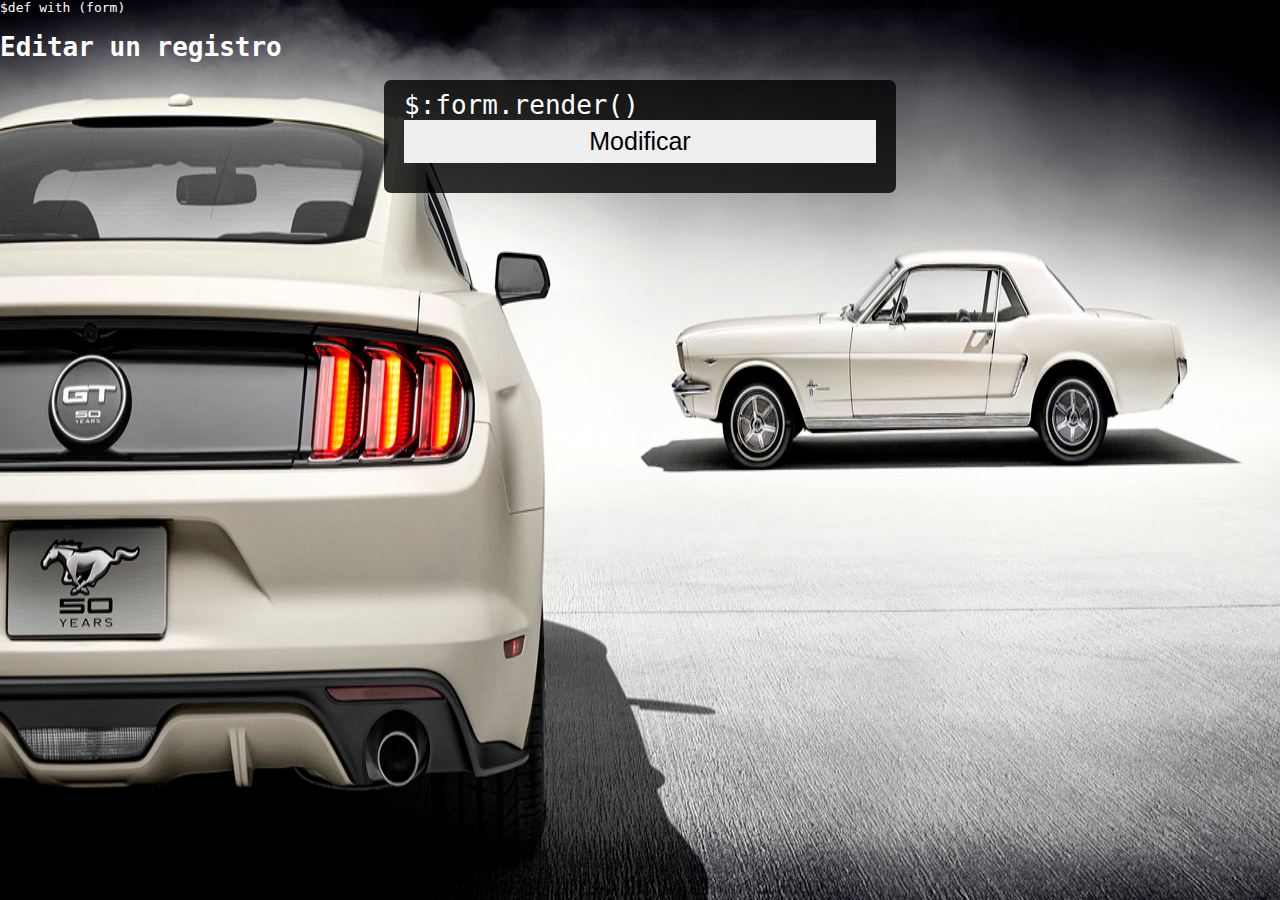
<file: templates/editar.html>
$def with (form)
<html>
    <head>
        
        <link href="../static/css/editar.css" media="screen" rel="stylesheet" type="text/css">
    </head>
    <body>
<h1>Editar un registro</h1>
<form action="" method="post">
$:form.render()
<input type="submit" value="Modificar" />
</form>
    </body>
</html>
</file>
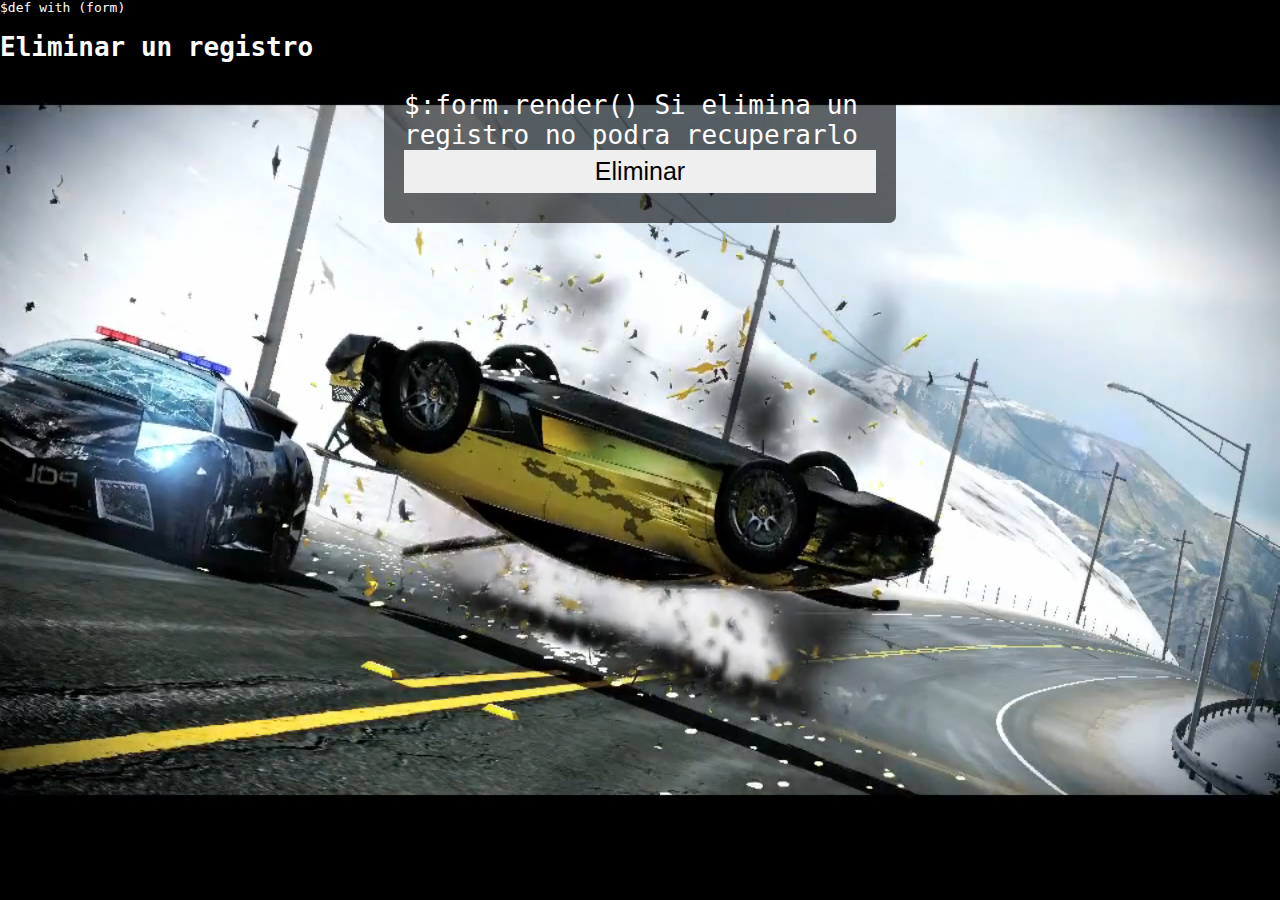
<file: templates/eliminar.html>
$def with (form)
<html>
    <head>
        
        <link href="../static/css/eliminar.css" media="screen" rel="stylesheet" type="text/css">
    </head>
    <body>
<h1>Eliminar un registro</h1>

<form action="" method="post">
$:form.render()
<label> Si elimina un registro no podra recuperarlo</label>

<input type="submit" value="Eliminar" />
</form>
    </body>
</html>
</file>
<file: static/css/editar.css>
body{
background-image: url(Images/editar.jpg);
background-size: 100vw 100vh;
background-attachment: fixed;
margin:0;
font-family: monospace;
color: white;
}
.tr{
    color: black;
    padding: 20px;
    border-radius: 7px;
    text-align: center;
    font-size: 25px;
    
}
.tr2{
    color: black;
    padding: 20px;
    border-radius: 7px;
    text-align: center;
    font-style: oblique;
    font-size: 25px;
}
.tr1{
    color: white;
    padding: 20px;
    border-radius: 7px;
    text-align: center;
    font-size: 25px;
}
form{
    width: 250 px;
    margin: auto;
    background: rgba(0,0,0,0.8);
    padding: 10px 20px;
    box-sizing: border-box;
    margin-top: 4px;
    margin-left: 30%;
    margin-right: 30%;
    border-radius: 7px;
    font-size: 200%;
}
.tabla{
    width: 250 px;
    margin: auto;
    background: rgba(0,0,0,0.9);
    padding: 10px 20px;
    box-sizing: border-box;
    margin-top: 50px;
    margin-left: 25%;
    margin-right: 25%;
    border-radius: 7px;
    font-size: 200%;
}
h2{
    color: #fff;
    text-align: center;
    margin: 0;
    font-size: 40px;
    margin-bottom: 20px;
}
input [type=Textbox]{
    font-size:130%;
}

input {
    width: 100%;
    margin-bottom: 20px;
    padding: 7px;
    box-sizing: border-box;
    font-size: 25px;
    border: none;
} 
#size {
    font-size: 200%;
    
} 
#botonVer{
    color: #fff;
    padding: 20px;
    background: rgba(0,0,0,0.4);
    box-sizing: border-box;
    border-radius: 7px;
    text-align: center;
    
}


#boton{
    color: #fff;
    padding: 20px;
    
    background: rgba(255,255,255,0.4);
    box-sizing: border-box;
    border-radius: 7px;
    text-align: center;
    
}
#boton:hover{
    cursor: pointer;
}

@media (max-width0){
    form{
        width: 100%;
    }
}
</file>
<file: static/css/eliminar.css>
body{
background-image: url(Images/eliminar.jpg);
background-size: 100vw 100vh;
background-attachment: fixed;
margin:0;
font-family: monospace;
color: white;
}
.tr{
    color: black;
    padding: 20px;
    border-radius: 7px;
    text-align: center;
    font-size: 25px;
    
}
.tr2{
    color: black;
    padding: 20px;
    border-radius: 7px;
    text-align: center;
    font-style: oblique;
    font-size: 25px;
}
.tr1{
    color: white;
    padding: 20px;
    border-radius: 7px;
    text-align: center;
    font-size: 25px;
}
form{
    width: 250 px;
    margin: auto;
    background: rgba(0,0,0,0.6);
    padding: 10px 20px;
    box-sizing: border-box;
    margin-top: 4px;
    margin-left: 30%;
    margin-right: 30%;
    border-radius: 7px;
    font-size: 200%;
}
.tabla{
    width: 250 px;
    margin: auto;
    background: rgba(0,0,0,0.9);
    padding: 10px 20px;
    box-sizing: border-box;
    margin-top: 50px;
    margin-left: 25%;
    margin-right: 25%;
    border-radius: 7px;
    font-size: 200%;
}
h2{
    color: #fff;
    text-align: center;
    margin: 0;
    font-size: 40px;
    margin-bottom: 20px;
}
input [type=Textbox]{
    font-size:130%;
}

input {
    width: 100%;
    margin-bottom: 20px;
    padding: 7px;
    box-sizing: border-box;
    font-size: 25px;
    border: none;
} 
#size {
    font-size: 200%;
    
} 
#botonVer{
    color: #fff;
    padding: 20px;
    background: rgba(0,0,0,0.4);
    box-sizing: border-box;
    border-radius: 7px;
    text-align: center;
    
}


#boton{
    color: #fff;
    padding: 20px;
    
    background: rgba(255,255,255,0.4);
    box-sizing: border-box;
    border-radius: 7px;
    text-align: center;
    
}
#boton:hover{
    cursor: pointer;
}

@media (max-width0){
    form{
        width: 100%;
    }
}
</file>
